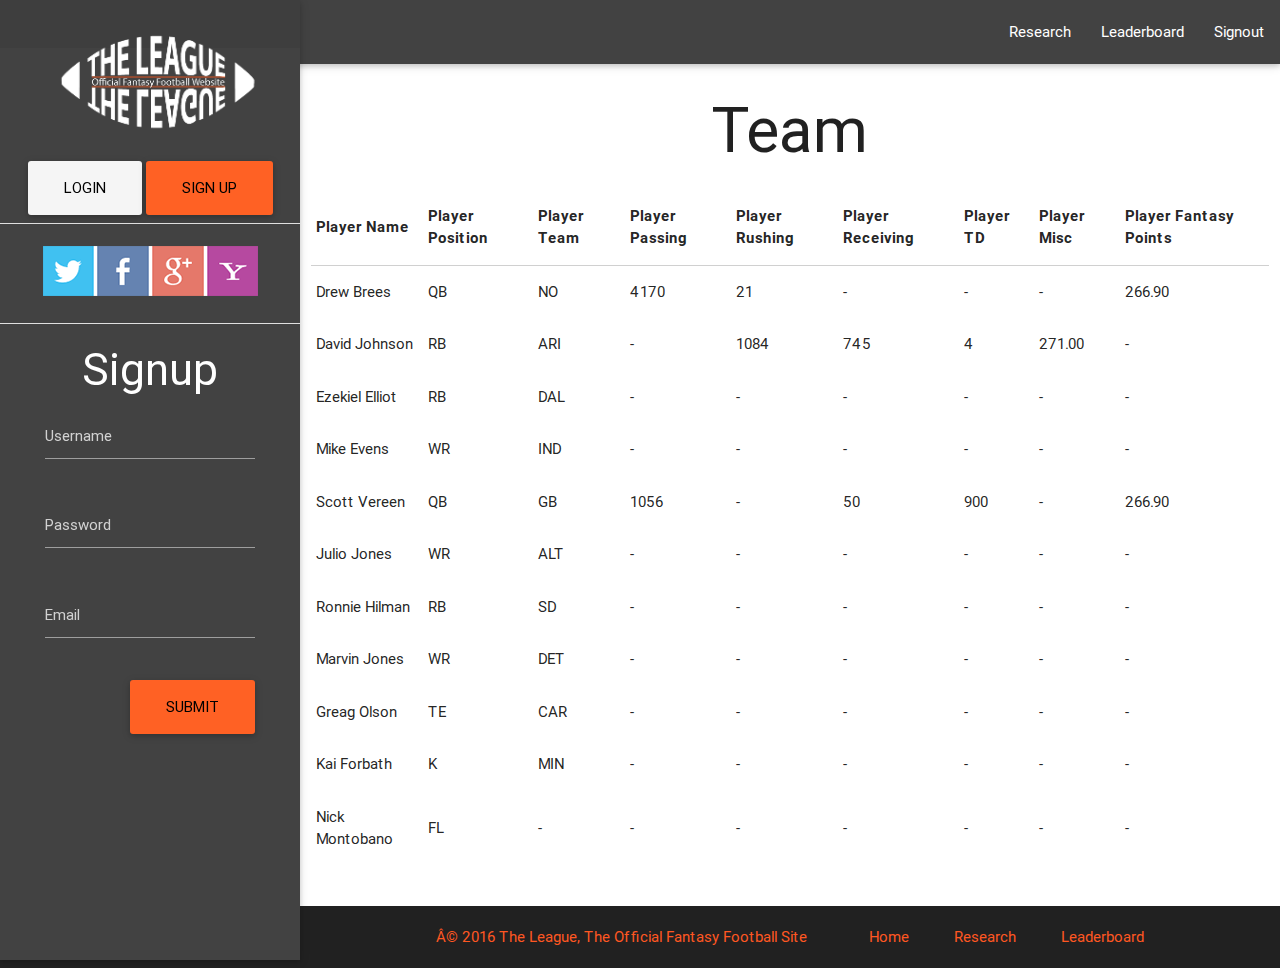
<file: editTeam.html>
<!DOCTYPE html>
<html lang="en UTF-8">
<head>
    <link type="text/css" rel="stylesheet" href="footer.css"/>
    <link href="http://fonts.googleapis.com/icon?family=Material+Icons" rel="stylesheet">
    <link type="text/css" rel="stylesheet" href="css/materialize.css"  media="screen,projection"/>
    <meta name="viewport" content="width=device-width, initial-scale=1.0"/>
    <style>
        /* label underline focus color */
        .input-field input[type=text]:focus {
            border-bottom: 1px solid #ff5722;
            box-shadow: 0 1px 0 0 #000;
        }
        header, main, footer {
            padding-left: 300px;
        }

    </style>
</head>

<body>
<script src="https://ajax.googleapis.com/ajax/libs/jquery/3.1.0/jquery.min.js"></script>
<script async src="//platform.twitter.com/widgets.js" charset="utf-8"></script>
<script type="text/javascript" src="https://code.jquery.com/jquery-2.1.1.min.js"></script>
<script type="text/javascript" src="js/materialize.min.js"></script>
<script type="text/javascript" src="index.js"></script>
<script type="text/javascript" src="jquery-3.1.1.js"></script>
<!-- Navigation Bar -->
<nav>
    <div class="nav-wrapper grey darken-3">
        <ul class="right hide-on-med-and-down">
            <li><a href="research.html">Research</a></li>
            <li><a href="leaderboard.html">Leaderboard</a></li>
            <li><a id="signout" href="#">Signout</a></li>
        </ul>
    </div>
</nav>
<div class="loginDash">
    <ul id="slide-out" class="side-nav fixed grey darken-3">
        <li class="logo">
            <a href ="index.html"><img src="logos/SiteLogo-White+Orange.png" style= "width:250px;"></a>
        </li>
        <br />
        <br />
        <br />
        <br />
        <br />
        <!--Buttons-->
        <li class="center"><input type="button" class="waves-effect waves-light btn-large grey lighten-4 black-text" id="btnLogin" value="LOGIN" /> <input type="button" class="waves-effect waves-light btn-large deep-orange black-text" id="btnSignup" value="SIGN UP" /> </li>
        <li><div class="divider"></div></li>
        <br />
        <li class="center"><img src="icons/SocialMediaIcons.png"></li>
        <li><div class="divider"></div></li>
        <!--SocialMedia icons-->
        <div class="input-field">
            <div class="container">
                <h3 id="lblLogin" class="white-text center">Signup</h3>
                <li><input type="text" id="txtUsername" placeholder="Username"></li>
                <br />
                <li><input type="text" placeholder="Password"> </li>
                <br />
                <li><input type="text" id="txtEmail" placeholder="Email"> </li>
                <br />
                <li class="right"><input type="button" class="waves-effect waves-light btn-large deep-orange black-text" id="btnSubmit" value="Submit" /> </li>
            </div>
        </div>
    </ul>
</div>

<div class="userDash" style="visibility: hidden">
    <ul id="nav-mobile" class="side-nav fixed grey darken-3">
        <li class="logo">
            <a href ="index.html"><img src="logos/SiteLogo-White+Orange.png" style= "width:250px;"></a>
        </li>
        <br />
        <br />
        <br />
        <br />
        <br />
        <li><div class="divider"></div></li>
        <span class="right white-text">W-L-T</span>
        <a href="#!"><img class="circle" src="avatars/user1.jpg"></a>
        <div class="userView">
            <span class="white-text name">John Doe</span>
            <span class="white-text email">Team1</span>
        </div>
        <li><div class="divider"></div></li>
        <li><a href="editTeam.html"class="white-text"><i class="material-icons deep-orange-text">edit</i>Edit Team</a></li>
        <li><div class="divider"></div></li>
        <li><a href="trophies.html"class="white-text"><i class="material-icons deep-orange-text">grade</i>Trophies</a></li>
        <li><div class="divider"></div></li>
  
                <li>
                    <div class="input-field">
                   <a> <i id="btnInvite" class="material-icons prefix deep-orange-text">mail</i>
                    <input type="text" id="txtInvite" class="white-text" placeholder="   Invite"></a>
                    </div>
                </li>
                <li><div class="divider"></div></li>

<!--Matchups--> <div id="matchups">
                <li><a class="subheader white-text">Matchups</a></li>
                <li><a href="matchups.html"><i class="material-icons deep-orange-text right">delete</i>User2</a></li>
                <li><a href="matchups.html"><i class="material-icons deep-orange-text right">delete</i>User3</a></li>
                <li><a href="matchups.html"><i class="material-icons deep-orange-text right">delete</i>User4</a></li>
                <li><a href="matchups.html"><i class="material-icons deep-orange-text right">delete</i>User5</a></li>
                <li><a href="matchups.html"><i class="material-icons deep-orange-text right">delete</i>User6</a></li>
                <li><a href="matchups.html"><i class="material-icons deep-orange-text right">delete</i>User7</a></li>
            </div>

    </ul>
</div>

<main>

    <div class = "row">
        <div class = "col s12">
            

                <h1 class="center">Team</h1>

                <table class="highlight">
                    <thead>
                    <tr>
                        <th data-field="id">Player Name</th>
                        <th data-field="name">Player Position</th>
                        <th data-field="team">Player Team</th>
                        <th data-field="passing">Player Passing</th>
                        <th data-field="rushing">Player Rushing</th>
                        <th data-field="receiving">Player Receiving</th>
                        <th data-field="TD">Player TD</th>
                        <th data-field="misc">Player Misc</th>
                        <th data-field="points">Player Fantasy Points</th>
                    </tr>
                    </thead>

                    <tbody>
                    <tr>
                        <td>Drew Brees</td>
                        <td>QB</td>
                        <td>NO</td>
                        <td>4170</td>
                        <td>21</td>
                        <td>-</td>
                        <td>-</td>
                        <td>-</td>
                        <td>266.90</td>
                    </tr>
                    <tr>
                        <td>David Johnson</td>
                        <td>RB</td>
                        <td>ARI</td>
                        <td>-</td>
                        <td>1084</td>
                        <td>745</td>
                        <td>4</td>
                        <td>271.00</td>
						<td>-</td>
                    </tr>
                    <tr>
                        <td>Ezekiel Elliot</td>
                        <td>RB</td>
                        <td>DAL</td>
                        <td>-</td>
                        <td>-</td>
                        <td>-</td>
                        <td>-</td>
                        <td>-</td>
                        <td>-</td>
                    </tr>
                    <tr>
                        <td>Mike Evens</td>
                        <td>WR</td>
                        <td>IND</td>
                        <td>-</td>
                        <td>-</td>
                        <td>-</td>
                        <td>-</td>
                        <td>-</td>
                        <td>-</td>
                    </tr>
                    <tr>
                        <td>Scott Vereen</td>
                        <td>QB</td>
                        <td>GB</td>
                        <td>1056</td>
                        <td>-</td>
                        <td>50</td>
                        <td>900</td>
                        <td>-</td>
                        <td>266.90</td>
                    </tr>
                    <tr>
                        <td>Julio Jones</td>
                        <td>WR</td>
                        <td>ALT</td>
                        <td>-</td>
                        <td>-</td>
                        <td>-</td>
                        <td>-</td>
                        <td>-</td>
                        <td>-</td>
                    </tr>
                    <tr>
                        <td>Ronnie Hilman</td>
                        <td>RB</td>
                        <td>SD</td>
                        <td>-</td>
                        <td>-</td>
                        <td>-</td>
                        <td>-</td>
                        <td>-</td>
                        <td>-</td>
                    </tr>
                    <tr>
                        <td>Marvin Jones</td>
                        <td>WR</td>
                        <td>DET</td>
                        <td>-</td>
                        <td>-</td>
                        <td>-</td>
                        <td>-</td>
                        <td>-</td>
                        <td>-</td>
                    </tr>
                    <tr>
                        <td>Greag Olson</td>
                        <td>TE</td>
                        <td>CAR</td>
                        <td>-</td>
                        <td>-</td>
                        <td>-</td>
                        <td>-</td>
                        <td>-</td>
                        <td>-</td>
                    </tr>
                    <tr>
                        <td>Kai Forbath</td>
                        <td>K</td>
                        <td>MIN</td>
                        <td>-</td>
                        <td>-</td>
                        <td>-</td>
                        <td>-</td>
                        <td>-</td>
                        <td>-</td>
                    </tr>
                    <tr>
                        <td>Nick Montobano</td>
                        <td>FL</td>
                        <td>-</td>
                        <td>-</td>
                        <td>-</td>
                        <td>-</td>
                        <td>-</td>
                        <td>-</td>
                        <td>-</td>
                    </tr>
                    </tbody>
                </table>
</div>
</div>

</main>

<!-- Sticky Footer -->
    <footer class="page-footer footer-copyright grey darken-4 responsive">
        <div class="container deep-orange-text">
            <div class="row">
                <div class="co 10">
                    © 2016 The League, The Official Fantasy Football Site
                    <a class="deep-orange-text right" href="leaderboard.html">Leaderboard</a>
                    <a class="deep-orange-text right" href="research.html">Research&emsp;&emsp;&emsp;</a>
                    <a class="deep-orange-text right" href="index.html">Home&emsp;&emsp;&emsp;</a>
                </div>
            </div>
        </div>
    </footer>
</body>
</html>
</file>
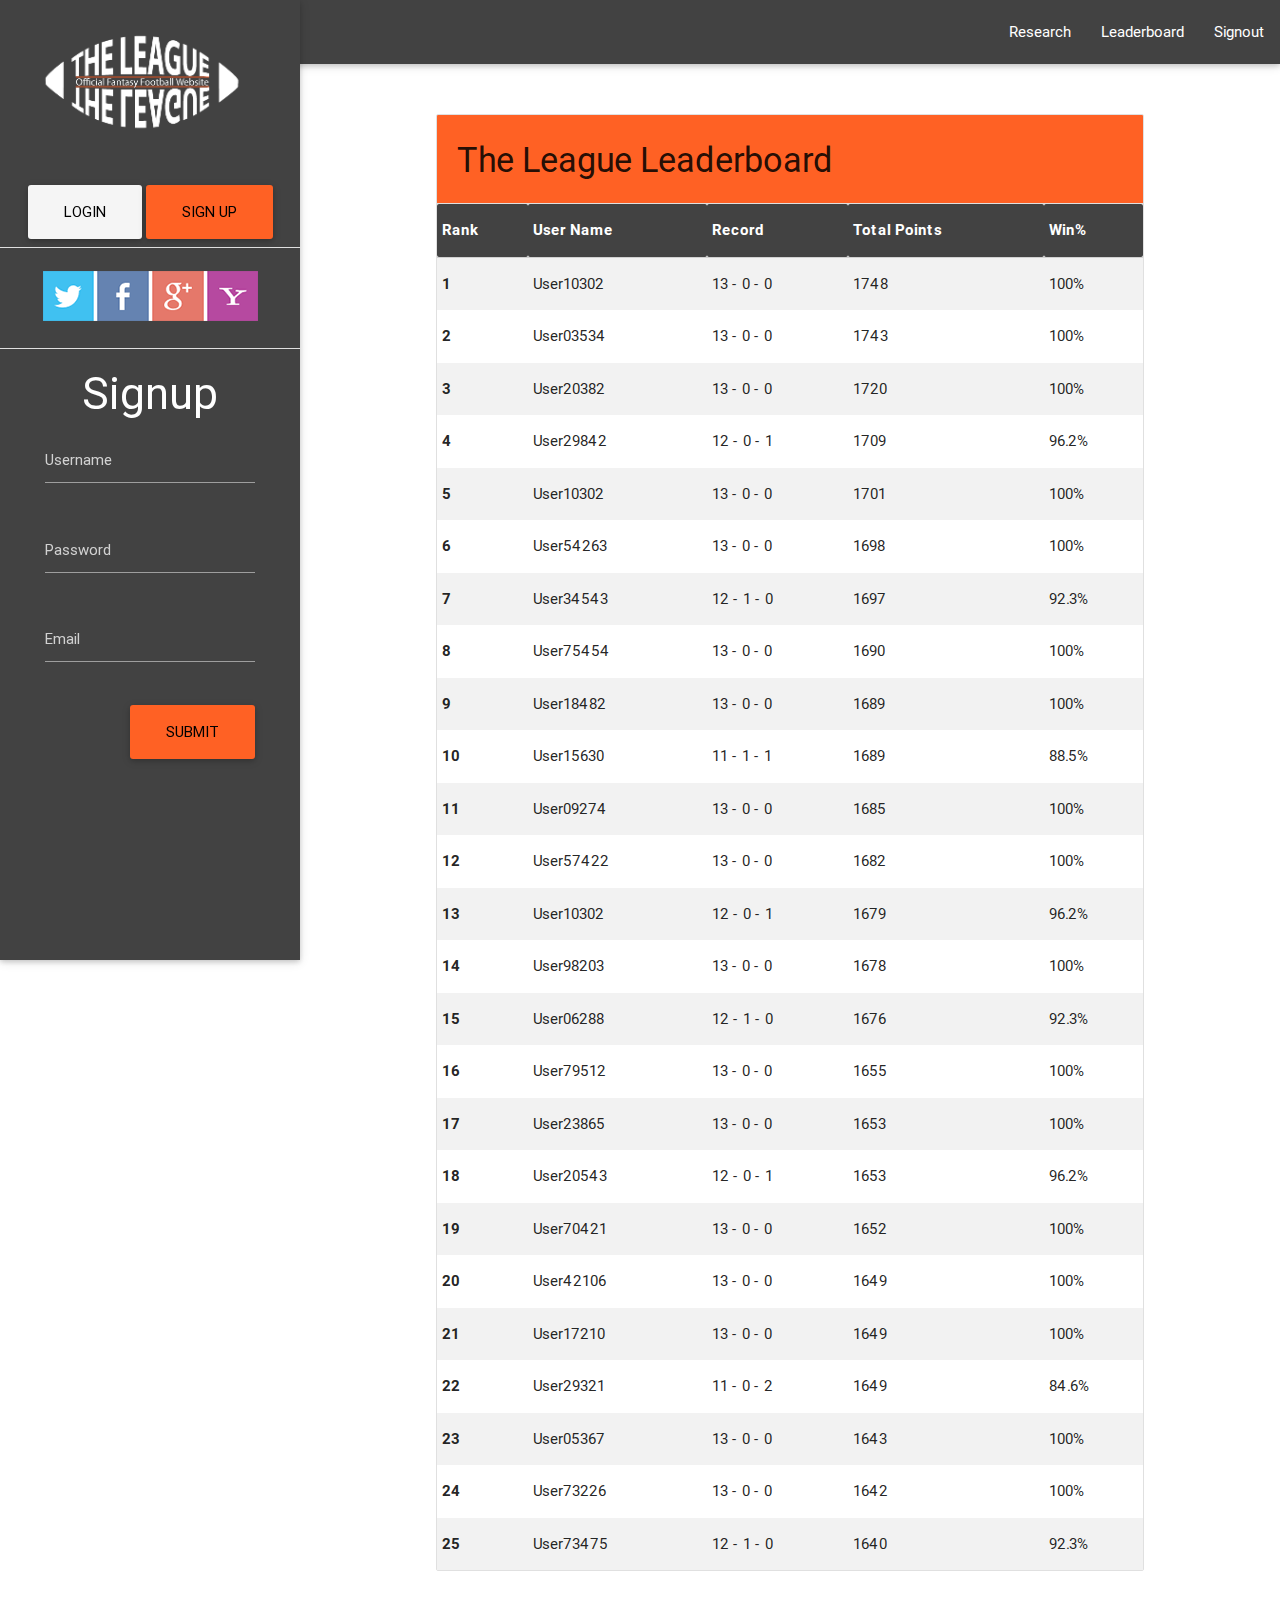
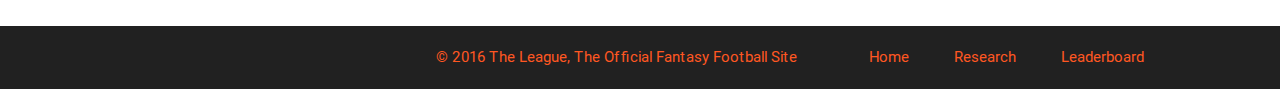
<file: leaderboard.html>
<!DOCTYPE html>
<html lang="en">
<head>
    <meta charset="UTF-8">
    <title>Leaderboards</title>
    <link type="text/css" rel="stylesheet" href="footer.css"/>
    <link href="http://fonts.googleapis.com/icon?family=Material+Icons" rel="stylesheet"/>
    <link type="text/css" rel="stylesheet" href="css/materialize.css"  media="screen,projection"/>
    <meta name="viewport" content="width=device-width, initial-scale=1.0"/>
    <style>
        /* label underline focus color */
        .input-field input[type=text]:focus {
            border-bottom: 1px solid #ff5722;
            box-shadow: 0 1px 0 0 #000;
        }
header, main, footer {
        padding-left: 300px;
    }
    </style>
</head>
<body>
    <script src="https://ajax.googleapis.com/ajax/libs/jquery/3.1.0/jquery.min.js"></script>
    <script async src="//platform.twitter.com/widgets.js" charset="utf-8"></script>
    <script type="text/javascript" src="https://code.jquery.com/jquery-2.1.1.min.js"></script>
    <script type="text/javascript" src="js/materialize.min.js"></script>
    <script type="text/javascript" src="index.js"></script>
    <script type="text/javascript" src="jquery-3.1.1.js"></script>

    <!-- Navigation Bar -->
    <nav>
        <div class="nav-wrapper grey darken-3">
            <ul class="right hide-on-med-and-down">
                <li><a href="research.html">Research</a></li>
                <li><a href="leaderboard.html">Leaderboard</a></li>
                <li><a id="signout" href="#">Signout</a></li>
            </ul>
        </div>
    </nav>
    <div class="row">
        <div class="s3 m3 l3">
            <div class="loginDash">
                <ul id="slide-out" class="side-nav fixed grey darken-3">
                    <div class="background">
                        <img src="logos/SiteLogo-White+Orange.png" style= "width:250px;"/>
                    </div>
                    <!--Buttons-->
                    <li class="center"><input type="button" class="waves-effect waves-light btn-large grey lighten-4 black-text" id="btnLogin" value="LOGIN" /> <input type="button" class="waves-effect waves-light btn-large deep-orange black-text" id="btnSignup" value="SIGN UP" /> </li>
                    <li><div class="divider"></div></li>
                    <br />
                    <li class="center"><img src="icons/SocialMediaIcons.png"></li>
                    <li><div class="divider"></div></li>
                    <!--SocialMedia icons-->
                    <div class="input-field">
                        <div class="container">
                            <h3 id="lblLogin" class="white-text center">Signup</h3>
                            <li><input type="text" id="txtUsername" placeholder="Username"></li>
                            <br />
                            <li><input type="text" placeholder="Password"> </li>
                            <br />
                            <li><input type="text" id="txtEmail" placeholder="Email"> </li>
                            <br />
                            <li class="right"><input type="button" class="waves-effect waves-light btn-large deep-orange black-text" id="btnSubmit" value="Submit" /> </li>
                        </div>
                    </div>
                </ul>
            </div>

            <div class="userDash" style="visibility: hidden">
                <ul id="slide-out" class="side-nav fixed grey darken-3">
                    <div class="background">
                        <img src="logos/SiteLogo-White+Orange.png" style= "width:250px;">
                    </div>
                    <li><div class="divider"></div></li>
                    <span class="right white-text">W-L-T</span>
                    <a href="#!"><img class="circle" src="avatars/user1.jpg"></a>
                    <div class="userView">
                        <span class="white-text name">John Doe</span>
                        <span class="white-text email">Team1</span>
                    </div>
                    <li><div class="divider"></div></li>
                    <li><a href="editTeam.html"class="white-text"><i class="material-icons deep-orange-text">edit</i>Edit Team</a></li>
                    <li><div class="divider"></div></li>
                    <li><a href="trophies.html"class="white-text"><i class="material-icons deep-orange-text">grade</i>Trophies</a></li>
                    <li><div class="divider"></div></li>


                <li>
                    <div class="input-field">
                   <a> <i id="btnInvite" class="material-icons prefix deep-orange-text">mail</i>
                    <input type="text" id="txtInvite" class="white-text" placeholder="   Invite"></a>
                    </div>
                </li>
                <li><div class="divider"></div></li>

<!--Matchups--> <div id="matchups">
                <li><a class="subheader white-text">Matchups</a></li>
                <li><a href="matchups.html"><i class="material-icons deep-orange-text right">delete</i>User2</a></li>
                <li><a href="matchups.html"><i class="material-icons deep-orange-text right">delete</i>User3</a></li>
                <li><a href="matchups.html"><i class="material-icons deep-orange-text right">delete</i>User4</a></li>
                <li><a href="matchups.html"><i class="material-icons deep-orange-text right">delete</i>User5</a></li>
                <li><a href="matchups.html"><i class="material-icons deep-orange-text right">delete</i>User6</a></li>
                <li><a href="matchups.html"><i class="material-icons deep-orange-text right">delete</i>User7</a></li>
            </div>
                </ul>
            </div>
        </div>
    </div>

    <!-- Main Content Placeholder for Sticky Footer -->
    <main>
        <br />
        <div class="container">
            <div class="row">
                <div class="co l0">
                    <ul class="collection with-header">
                        <li class="collection-header deep-orange"><h4>The League Leaderboard</h4></li>
                        <!-- Leaderboard Table -->
                        <table class="striped">
                            <thead>
                                <tr class="grey darken-3 white-text">
                                    <td><b>Rank</b></td>
                                    <td><b>User Name</b></td>
                                    <td><b>Record</b></td>
                                    <td><b>Total Points</b></td>
                                    <td><b>Win%</b></td>
                                </tr>
                            </thead>
                            <tbody>
                                <tr>
                                    <td><b>1</b></td>
                                    <td>User10302</td>
                                    <td>13 - 0 - 0</td>
                                    <td>1748</td>
                                    <td>100%</td>
                                </tr>
                                <tr>
                                    <td><b>2</b></td>
                                    <td>User03534</td>
                                    <td>13 - 0 - 0</td>
                                    <td>1743</td>
                                    <td>100%</td>
                                </tr>
                                <tr>
                                    <td><b>3</b></td>
                                    <td>User20382</td>
                                    <td>13 - 0 - 0</td>
                                    <td>1720</td>
                                    <td>100%</td>
                                </tr>
                                <tr>
                                    <td><b>4</b></td>
                                    <td>User29842</td>
                                    <td>12 - 0 - 1</td>
                                    <td>1709</td>
                                    <td>96.2%</td>
                                </tr>
                                <tr>
                                    <td><b>5</b></td>
                                    <td>User10302</td>
                                    <td>13 - 0 - 0</td>
                                    <td>1701</td>
                                    <td>100%</td>
                                </tr>
                                <tr>
                                    <td><b>6</b></td>
                                    <td>User54263</td>
                                    <td>13 - 0 - 0</td>
                                    <td>1698</td>
                                    <td>100%</td>
                                </tr>
                                <tr>
                                    <td><b>7</b></td>
                                    <td>User34543</td>
                                    <td>12 - 1 - 0</td>
                                    <td>1697</td>
                                    <td>92.3%</td>
                                </tr>
                                <tr>
                                    <td><b>8</b></td>
                                    <td>User75454</td>
                                    <td>13 - 0 - 0</td>
                                    <td>1690</td>
                                    <td>100%</td>
                                </tr>
                                <tr>
                                    <td><b>9</b></td>
                                    <td>User18482</td>
                                    <td>13 - 0 - 0</td>
                                    <td>1689</td>
                                    <td>100%</td>
                                </tr>
                                <tr>
                                    <td><b>10</b></td>
                                    <td>User15630</td>
                                    <td>11 - 1 - 1</td>
                                    <td>1689</td>
                                    <td>88.5%</td>
                                </tr>
                                <tr>
                                    <td><b>11</b></td>
                                    <td>User09274</td>
                                    <td>13 - 0 - 0</td>
                                    <td>1685</td>
                                    <td>100%</td>
                                </tr>
                                <tr>
                                    <td><b>12</b></td>
                                    <td>User57422</td>
                                    <td>13 - 0 - 0</td>
                                    <td>1682</td>
                                    <td>100%</td>
                                </tr>
                                <tr>
                                    <td><b>13</b></td>
                                    <td>User10302</td>
                                    <td>12 - 0 - 1</td>
                                    <td>1679</td>
                                    <td>96.2%</td>
                                </tr>
                                <tr>
                                    <td><b>14</b></td>
                                    <td>User98203</td>
                                    <td>13 - 0 - 0</td>
                                    <td>1678</td>
                                    <td>100%</td>
                                </tr>
                                <tr>
                                    <td><b>15</b></td>
                                    <td>User06288</td>
                                    <td>12 - 1 - 0</td>
                                    <td>1676</td>
                                    <td>92.3%</td>
                                </tr>
                                <tr>
                                    <td><b>16</b></td>
                                    <td>User79512</td>
                                    <td>13 - 0 - 0</td>
                                    <td>1655</td>
                                    <td>100%</td>
                                </tr>
                                <tr>
                                    <td><b>17</b></td>
                                    <td>User23865</td>
                                    <td>13 - 0 - 0</td>
                                    <td>1653</td>
                                    <td>100%</td>
                                </tr>
                                <tr>
                                    <td><b>18</b></td>
                                    <td>User20543</td>
                                    <td>12 - 0 - 1</td>
                                    <td>1653</td>
                                    <td>96.2%</td>
                                </tr>
                                <tr>
                                    <td><b>19</b></td>
                                    <td>User70421</td>
                                    <td>13 - 0 - 0</td>
                                    <td>1652</td>
                                    <td>100%</td>
                                </tr>
                                <tr>
                                    <td><b>20</b></td>
                                    <td>User42106</td>
                                    <td>13 - 0 - 0</td>
                                    <td>1649</td>
                                    <td>100%</td>
                                </tr>
                                <tr>
                                    <td><b>21</b></td>
                                    <td>User17210</td>
                                    <td>13 - 0 - 0</td>
                                    <td>1649</td>
                                    <td>100%</td>
                                </tr>
                                <tr>
                                    <td><b>22</b></td>
                                    <td>User29321</td>
                                    <td>11 - 0 - 2</td>
                                    <td>1649</td>
                                    <td>84.6%</td>
                                </tr>
                                <tr>
                                    <td><b>23</b></td>
                                    <td>User05367</td>
                                    <td>13 - 0 - 0</td>
                                    <td>1643</td>
                                    <td>100%</td>
                                </tr>
                                <tr>
                                    <td><b>24</b></td>
                                    <td>User73226</td>
                                    <td>13 - 0 - 0</td>
                                    <td>1642</td>
                                    <td>100%</td>
                                </tr>
                                <tr>
                                    <td><b>25</b></td>
                                    <td>User73475</td>
                                    <td>12 - 1 - 0</td>
                                    <td>1640</td>
                                    <td>92.3%</td>
                                </tr>
                            </tbody>
                        </table>
                    </ul>
                </div>
            </div>
        </div>
    </main>
	
  <!-- Sticky Footer -->
    <footer class="page-footer footer-copyright grey darken-4 responsive">
        <div class="container deep-orange-text">
            <div class="row">
                <div class="co 10">
                    © 2016 The League, The Official Fantasy Football Site
                    <a class="deep-orange-text right" href="leaderboard.html">Leaderboard</a>
                    <a class="deep-orange-text right" href="research.html">Research&emsp;&emsp;&emsp;</a>
                    <a class="deep-orange-text right" href="index.html">Home&emsp;&emsp;&emsp;</a>
                </div>
            </div>
        </div>
    </footer>
</body>
</html>
</file>
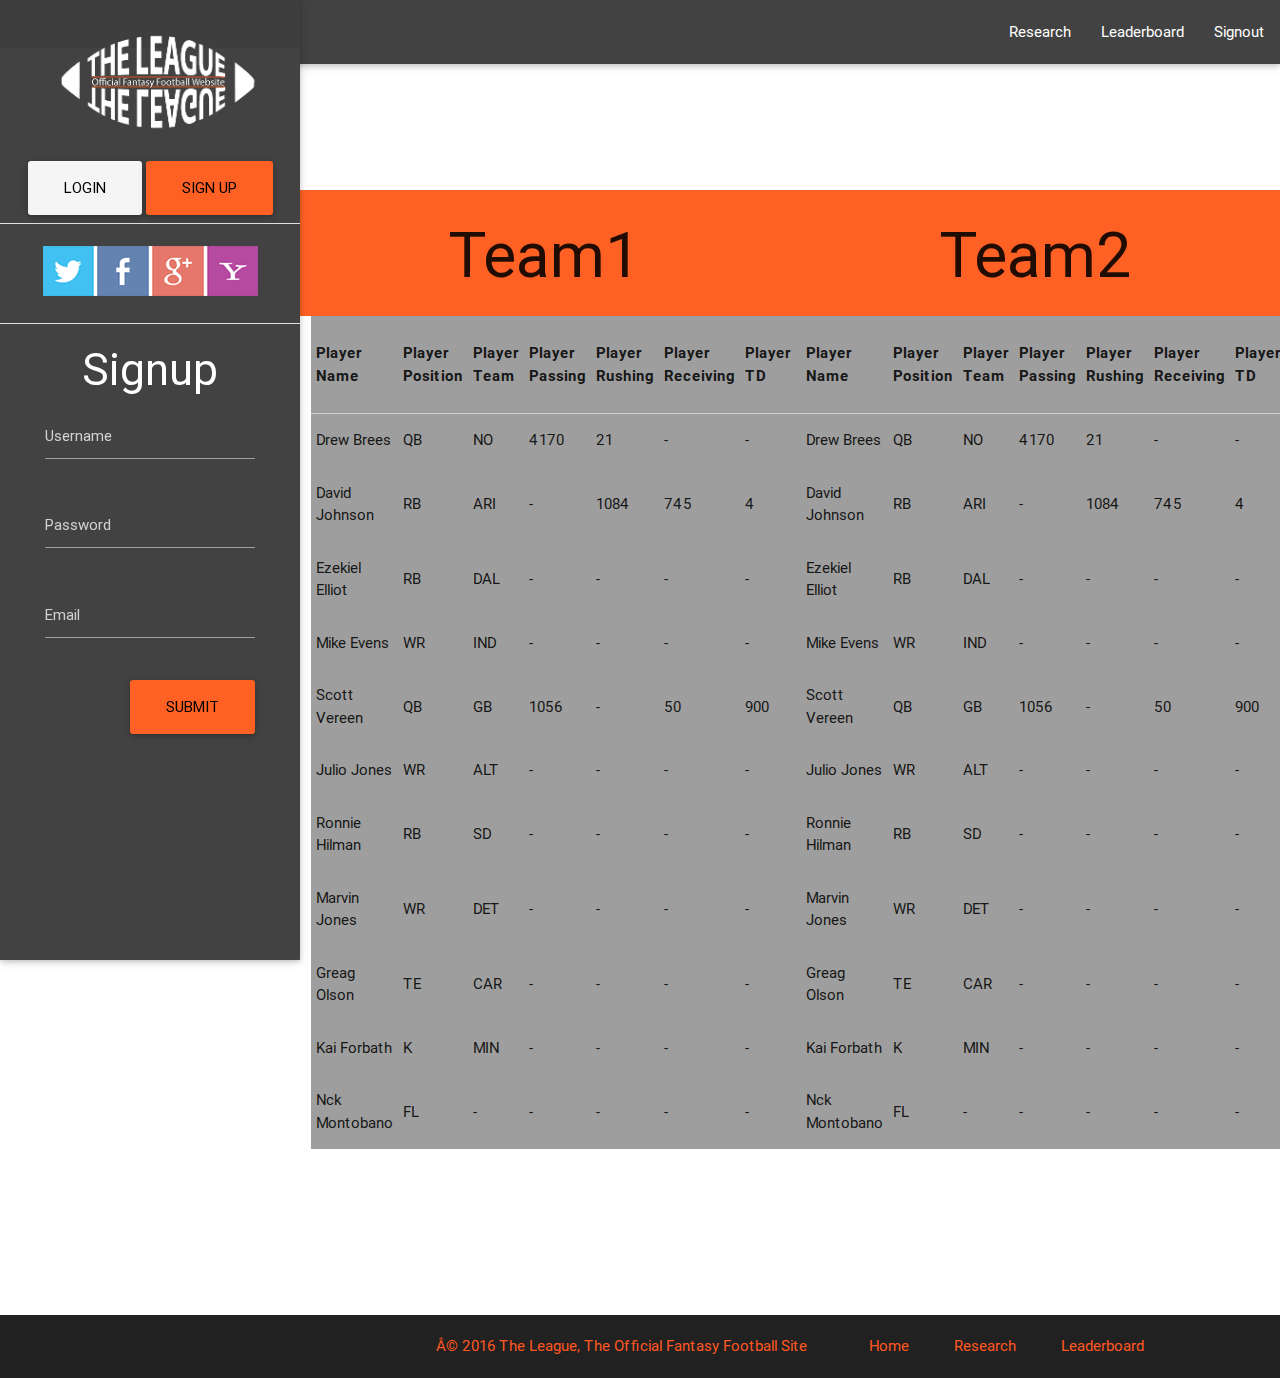
<file: matchups.html>
<!DOCTYPE html>
<html lang="en UTF-8">
<head>
    <link type="text/css" rel="stylesheet" href="footer.css"/>
    <link href="http://fonts.googleapis.com/icon?family=Material+Icons" rel="stylesheet">
    <link type="text/css" rel="stylesheet" href="css/materialize.css"  media="screen,projection"/>
    <meta name="viewport" content="width=device-width, initial-scale=1.0"/>
    <style>
        /* label underline focus color */
        .input-field input[type=text]:focus {
            border-bottom: 1px solid #ff5722;
            box-shadow: 0 1px 0 0 #000;
        }
        header, main, footer {
            padding-left: 300px;
        }
		body{
		background-color: white;
		}

    </style>
</head>

<body>
<script src="https://ajax.googleapis.com/ajax/libs/jquery/3.1.0/jquery.min.js"></script>
<script async src="//platform.twitter.com/widgets.js" charset="utf-8"></script>
<script type="text/javascript" src="https://code.jquery.com/jquery-2.1.1.min.js"></script>
<script type="text/javascript" src="js/materialize.min.js"></script>
<script type="text/javascript" src="index.js"></script>
<script type="text/javascript" src="jquery-3.1.1.js"></script>
<!-- Navigation Bar -->
<nav>
    <div class="nav-wrapper grey darken-3">
        <ul class="right hide-on-med-and-down">
            <li><a href="research.html">Research</a></li>
            <li><a href="leaderboard.html">Leaderboard</a></li>
            <li><a id="signout" href="#">Signout</a></li>
        </ul>
    </div>
</nav>
<div class="loginDash">
    <ul id="slide-out" class="side-nav fixed grey darken-3">
        <li class="logo">
            <a href ="index.html"><img src="logos/SiteLogo-White+Orange.png" style= "width:250px;"></a>
        </li>
        <br />
        <br />
        <br />
        <br />
        <br />
        <!--Buttons-->
        <li class="center"><input type="button" class="waves-effect waves-light btn-large grey lighten-4 black-text" id="btnLogin" value="LOGIN" /> <input type="button" class="waves-effect waves-light btn-large deep-orange black-text" id="btnSignup" value="SIGN UP" /> </li>
        <li><div class="divider"></div></li>
        <br />
        <li class="center"><img src="icons/SocialMediaIcons.png"></li>
        <li><div class="divider"></div></li>
        <!--SocialMedia icons-->
        <div class="input-field">
            <div class="container">
                <h3 id="lblLogin" class="white-text center">Signup</h3>
                <li><input type="text" id="txtUsername" placeholder="Username"></li>
                <br />
                <li><input type="text" placeholder="Password"> </li>
                <br />
                <li><input type="text" id="txtEmail" placeholder="Email"> </li>
                <br />
                <li class="right"><input type="button" class="waves-effect waves-light btn-large deep-orange black-text" id="btnSubmit" value="Submit" /> </li>
            </div>
        </div>
    </ul>
</div>

<div class="userDash" style="visibility: hidden">
    <ul id="nav-mobile" class="side-nav fixed grey darken-3">
        <li class="logo">
            <a href ="index.html"><img src="logos/SiteLogo-White+Orange.png" style= "width:250px;"></a>
        </li>
        <br />
        <br />
        <br />
        <br />
        <br />
        <li><div class="divider"></div></li>
        <span class="right white-text">W-L-T</span>
        <a href="#!"><img class="circle" src="avatars/user1.jpg"></a>
        <div class="userView">
            <span class="white-text name">John Doe</span>
            <span class="white-text email">Team1</span>
        </div>
        <li><div class="divider"></div></li>
        <li><a href="editTeam.html"class="white-text"><i class="material-icons deep-orange-text">edit</i>Edit Team</a></li>
        <li><div class="divider"></div></li>
        <li><a href="trophies.html"class="white-text"><i class="material-icons deep-orange-text">grade</i>Trophies</a></li>
        <li><div class="divider"></div></li>

                <li>
                    <div class="input-field">
                   <a> <i id="btnInvite" class="material-icons prefix deep-orange-text">mail</i>
                    <input type="text" id="txtInvite" class="white-text" placeholder="   Invite"></a>
                    </div>
                </li>
                <li><div class="divider"></div></li>

<!--Matchups--> <div id="matchups">
                <li><a class="subheader white-text">Matchups</a></li>
                <li><a href="matchups.html"><i class="material-icons deep-orange-text right">delete</i>User2</a></li>
                <li><a href="matchups.html"><i class="material-icons deep-orange-text right">delete</i>User3</a></li>
                <li><a href="matchups.html"><i class="material-icons deep-orange-text right">delete</i>User4</a></li>
                <li><a href="matchups.html"><i class="material-icons deep-orange-text right">delete</i>User5</a></li>
                <li><a href="matchups.html"><i class="material-icons deep-orange-text right">delete</i>User6</a></li>
                <li><a href="matchups.html"><i class="material-icons deep-orange-text right">delete</i>User7</a></li>
            </div>

    </ul>
</div>
<!-- Main Content Placeholder for Sticky Footer -->
<main>
    <div class="row">
        <div class="col s12 center-align white-text"><h1>Team Match up</h1></div>
        <div class="col s6 deep-orange"><h1 class="center">Team1</h1></div>
		<div class="col s6 deep-orange"><h1 class="center">Team2</h1></div>
        <div class="col s6">

            <table class="highlight grey">
            <thead>
            <tr>

                <th data-field="id">Player Name</th>
                <th data-field="name">Player Position</th>
                <th data-field="team">Player Team</th>
                <th data-field="passing">Player Passing</th>
                <th data-field="rushing">Player Rushing</th>
                <th data-field="receiving">Player Receiving</th>
                <th data-field="TD">Player TD</th>
                <th data-field="misc">Player Misc</th>
                <th data-field="points">Player Fantasy Points</th>
            </tr>
            </thead>

            <tbody>
            <tr>
                <td>Drew Brees</td>
                <td>QB</td>
                <td>NO</td>
                <td>4170</td>
                <td>21</td>
                <td>-</td>
                <td>-</td>
                <td>-</td>
                <td>266.90</td>
            </tr>
            <tr>
                <td>David Johnson</td>
                <td>RB</td>
                <td>ARI</td>
                <td>-</td>
                <td>1084</td>
                <td>745</td>
                <td>4</td>
                <td>271.00</td>
            </tr>
            <tr>
                <td>Ezekiel Elliot</td>
                <td>RB</td>
                <td>DAL</td>
                <td>-</td>
                <td>-</td>
                <td>-</td>
                <td>-</td>
                <td>-</td>
                <td>-</td>
            </tr>
            <tr>
                <td>Mike Evens</td>
                <td>WR</td>
                <td>IND</td>
                <td>-</td>
                <td>-</td>
                <td>-</td>
                <td>-</td>
                <td>-</td>
                <td>-</td>
            </tr>
            <tr>
                <td>Scott Vereen</td>
                <td>QB</td>
                <td>GB</td>
                <td>1056</td>
                <td>-</td>
                <td>50</td>
                <td>900</td>
                <td>-</td>
                <td>266.90</td>
            </tr>
            <tr>
                <td>Julio Jones</td>
                <td>WR</td>
                <td>ALT</td>
                <td>-</td>
                <td>-</td>
                <td>-</td>
                <td>-</td>
                <td>-</td>
                <td>-</td>
            </tr>
            <tr>
                <td>Ronnie Hilman</td>
                <td>RB</td>
                <td>SD</td>
                <td>-</td>
                <td>-</td>
                <td>-</td>
                <td>-</td>
                <td>-</td>
                <td>-</td>
            </tr>
            <tr>
                <td>Marvin Jones</td>
                <td>WR</td>
                <td>DET</td>
                <td>-</td>
                <td>-</td>
                <td>-</td>
                <td>-</td>
                <td>-</td>
                <td>-</td>
            </tr>
            <tr>
                <td>Greag Olson</td>
                <td>TE</td>
                <td>CAR</td>
                <td>-</td>
                <td>-</td>
                <td>-</td>
                <td>-</td>
                <td>-</td>
                <td>-</td>
            </tr>
            <tr>
                <td>Kai Forbath</td>
                <td>K</td>
                <td>MIN</td>
                <td>-</td>
                <td>-</td>
                <td>-</td>
                <td>-</td>
                <td>-</td>
                <td>-</td>
            </tr>
            <tr>
                <td>Nck Montobano</td>
                <td>FL</td>
                <td>-</td>
                <td>-</td>
                <td>-</td>
                <td>-</td>
                <td>-</td>
                <td>-</td>
                <td>-</td>
            </tr>
        </tbody>
            </table>


        </div>
        <div class="col s6">

            <table class="highlight grey">
                <thead>
                <tr>
                    <th data-field="id">Player Name</th>
                    <th data-field="name">Player Position</th>
                    <th data-field="team">Player Team</th>
                    <th data-field="passing">Player Passing</th>
                    <th data-field="rushing">Player Rushing</th>
                    <th data-field="receiving">Player Receiving</th>
                    <th data-field="TD">Player TD</th>
                    <th data-field="misc">Player Misc</th>
                    <th data-field="points">Player Fantasy Points</th>
                </tr>
                </thead>

                <tbody>
                <tr>
                    <td>Drew Brees</td>
                    <td>QB</td>
                    <td>NO</td>
                    <td>4170</td>
                    <td>21</td>
                    <td>-</td>
                    <td>-</td>
                    <td>-</td>
                    <td>266.90</td>
                </tr>
                <tr>
                    <td>David Johnson</td>
                    <td>RB</td>
                    <td>ARI</td>
                    <td>-</td>
                    <td>1084</td>
                    <td>745</td>
                    <td>4</td>
                    <td>271.00</td>
                </tr>
                <tr>
                    <td>Ezekiel Elliot</td>
                    <td>RB</td>
                    <td>DAL</td>
                    <td>-</td>
                    <td>-</td>
                    <td>-</td>
                    <td>-</td>
                    <td>-</td>
                    <td>-</td>
                </tr>
                <tr>
                    <td>Mike Evens</td>
                    <td>WR</td>
                    <td>IND</td>
                    <td>-</td>
                    <td>-</td>
                    <td>-</td>
                    <td>-</td>
                    <td>-</td>
                    <td>-</td>
                </tr>
                <tr>
                    <td>Scott Vereen</td>
                    <td>QB</td>
                    <td>GB</td>
                    <td>1056</td>
                    <td>-</td>
                    <td>50</td>
                    <td>900</td>
                    <td>-</td>
                    <td>266.90</td>
                </tr>
                <tr>
                    <td>Julio Jones</td>
                    <td>WR</td>
                    <td>ALT</td>
                    <td>-</td>
                    <td>-</td>
                    <td>-</td>
                    <td>-</td>
                    <td>-</td>
                    <td>-</td>
                </tr>
                <tr>
                    <td>Ronnie Hilman</td>
                    <td>RB</td>
                    <td>SD</td>
                    <td>-</td>
                    <td>-</td>
                    <td>-</td>
                    <td>-</td>
                    <td>-</td>
                    <td>-</td>
                </tr>
                <tr>
                    <td>Marvin Jones</td>
                    <td>WR</td>
                    <td>DET</td>
                    <td>-</td>
                    <td>-</td>
                    <td>-</td>
                    <td>-</td>
                    <td>-</td>
                    <td>-</td>
                </tr>
                <tr>
                    <td>Greag Olson</td>
                    <td>TE</td>
                    <td>CAR</td>
                    <td>-</td>
                    <td>-</td>
                    <td>-</td>
                    <td>-</td>
                    <td>-</td>
                    <td>-</td>
                </tr>
                <tr>
                    <td>Kai Forbath</td>
                    <td>K</td>
                    <td>MIN</td>
                    <td>-</td>
                    <td>-</td>
                    <td>-</td>
                    <td>-</td>
                    <td>-</td>
                    <td>-</td>
                </tr>
                <tr>
                    <td>Nck Montobano</td>
                    <td>FL</td>
                    <td>-</td>
                    <td>-</td>
                    <td>-</td>
                    <td>-</td>
                    <td>-</td>
                    <td>-</td>
                    <td>-</td>
                </tr>
                </tbody>
            </table>
        
		</div>
        <div class="col s12 center-align white-text"><h1>Winner is User 1</h1></div>
    </div>
	
	
	
</main>

<!-- Sticky Footer -->
    <footer class="page-footer footer-copyright grey darken-4 responsive">
        <div class="container deep-orange-text">
            <div class="row">
                <div class="co 10">
                    © 2016 The League, The Official Fantasy Football Site
                    <a class="deep-orange-text right" href="leaderboard.html">Leaderboard</a>
                    <a class="deep-orange-text right" href="research.html">Research&emsp;&emsp;&emsp;</a>
                    <a class="deep-orange-text right" href="index.html">Home&emsp;&emsp;&emsp;</a>
                </div>
            </div>
        </div>
    </footer>
</body>
</html>
</file>
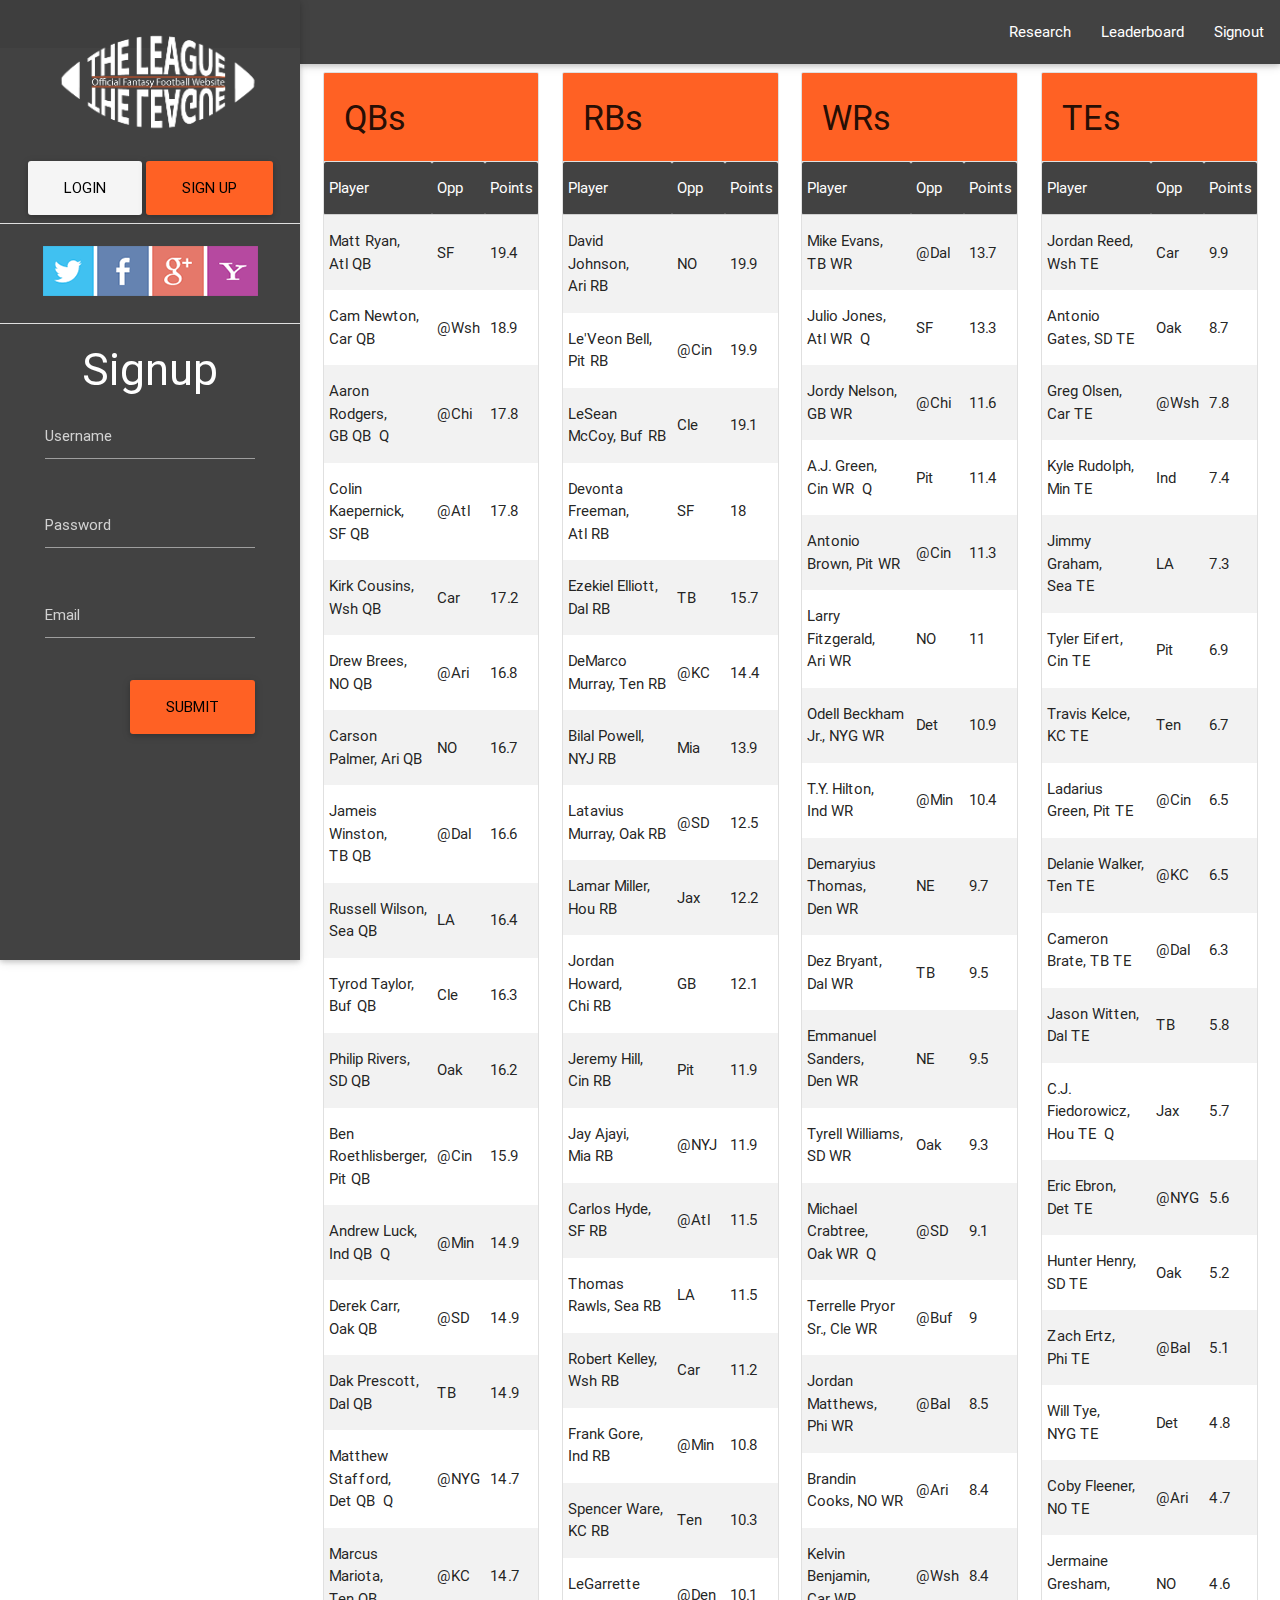
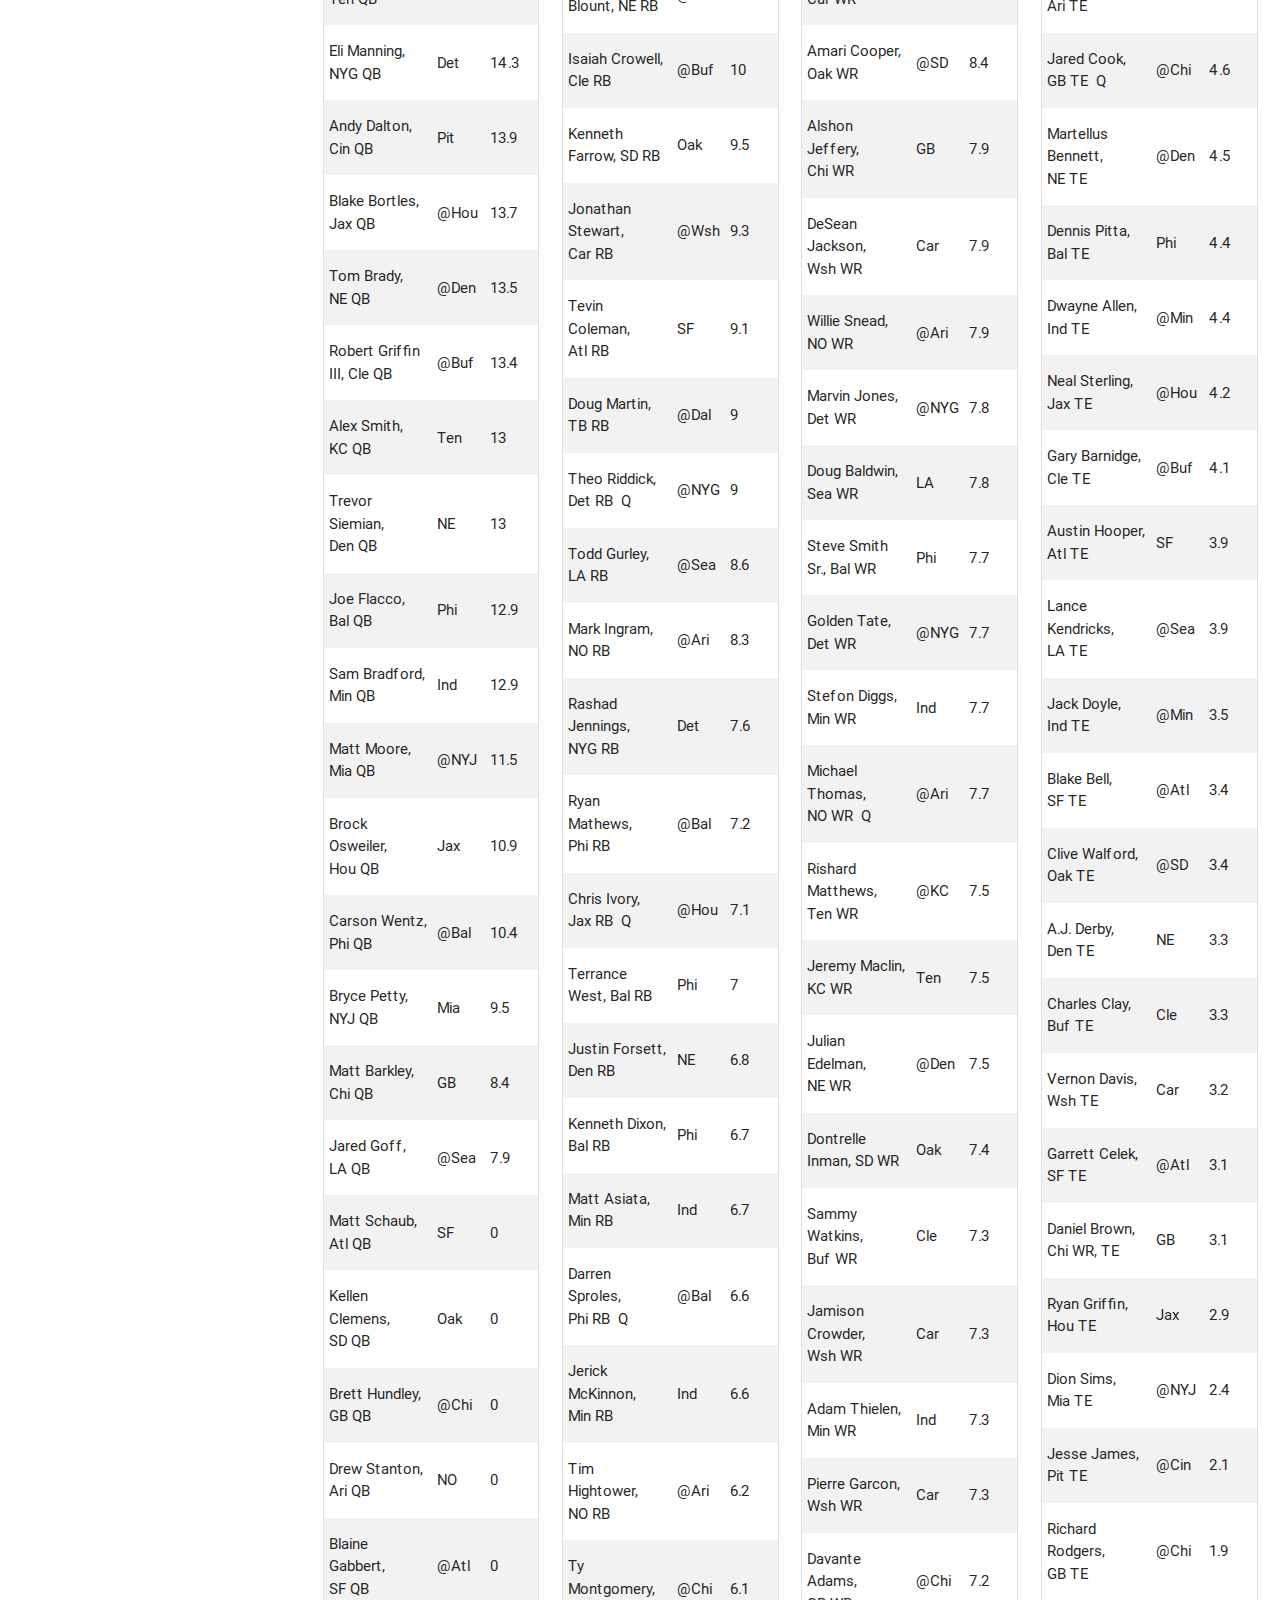
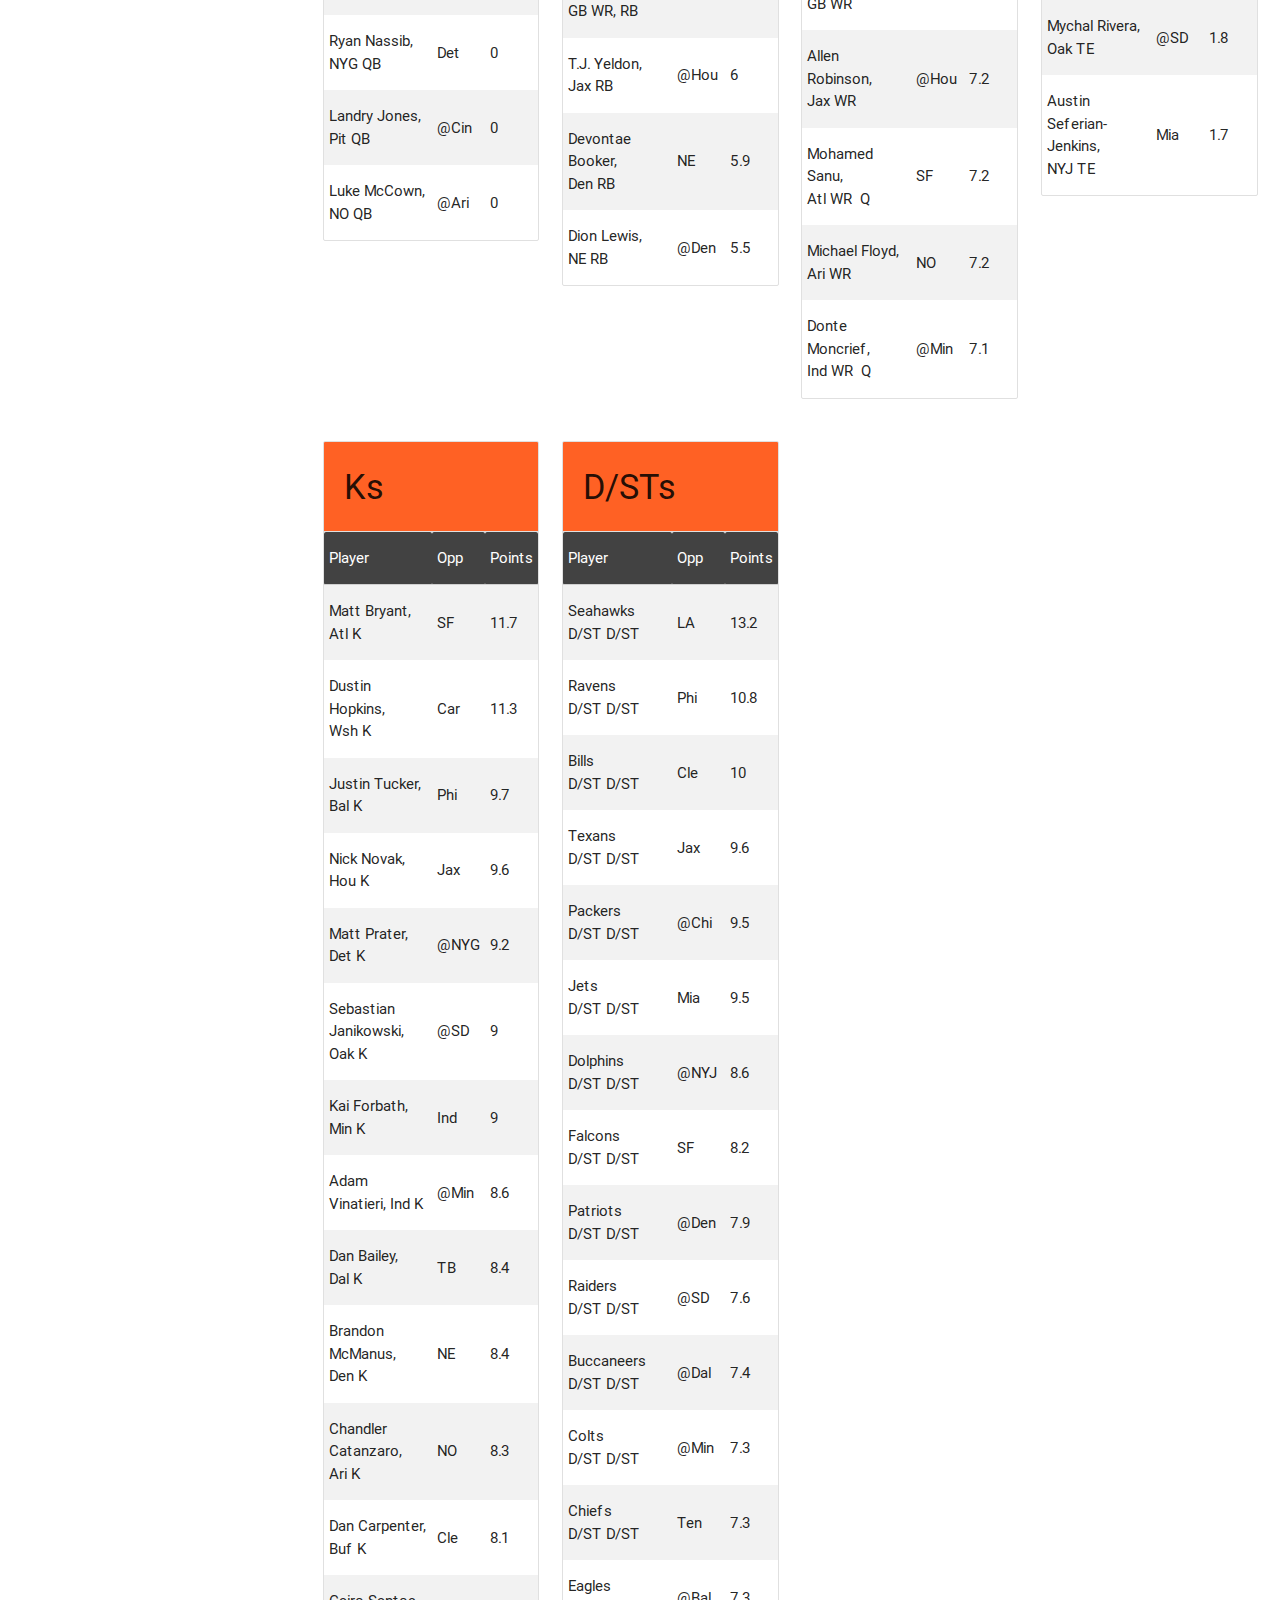
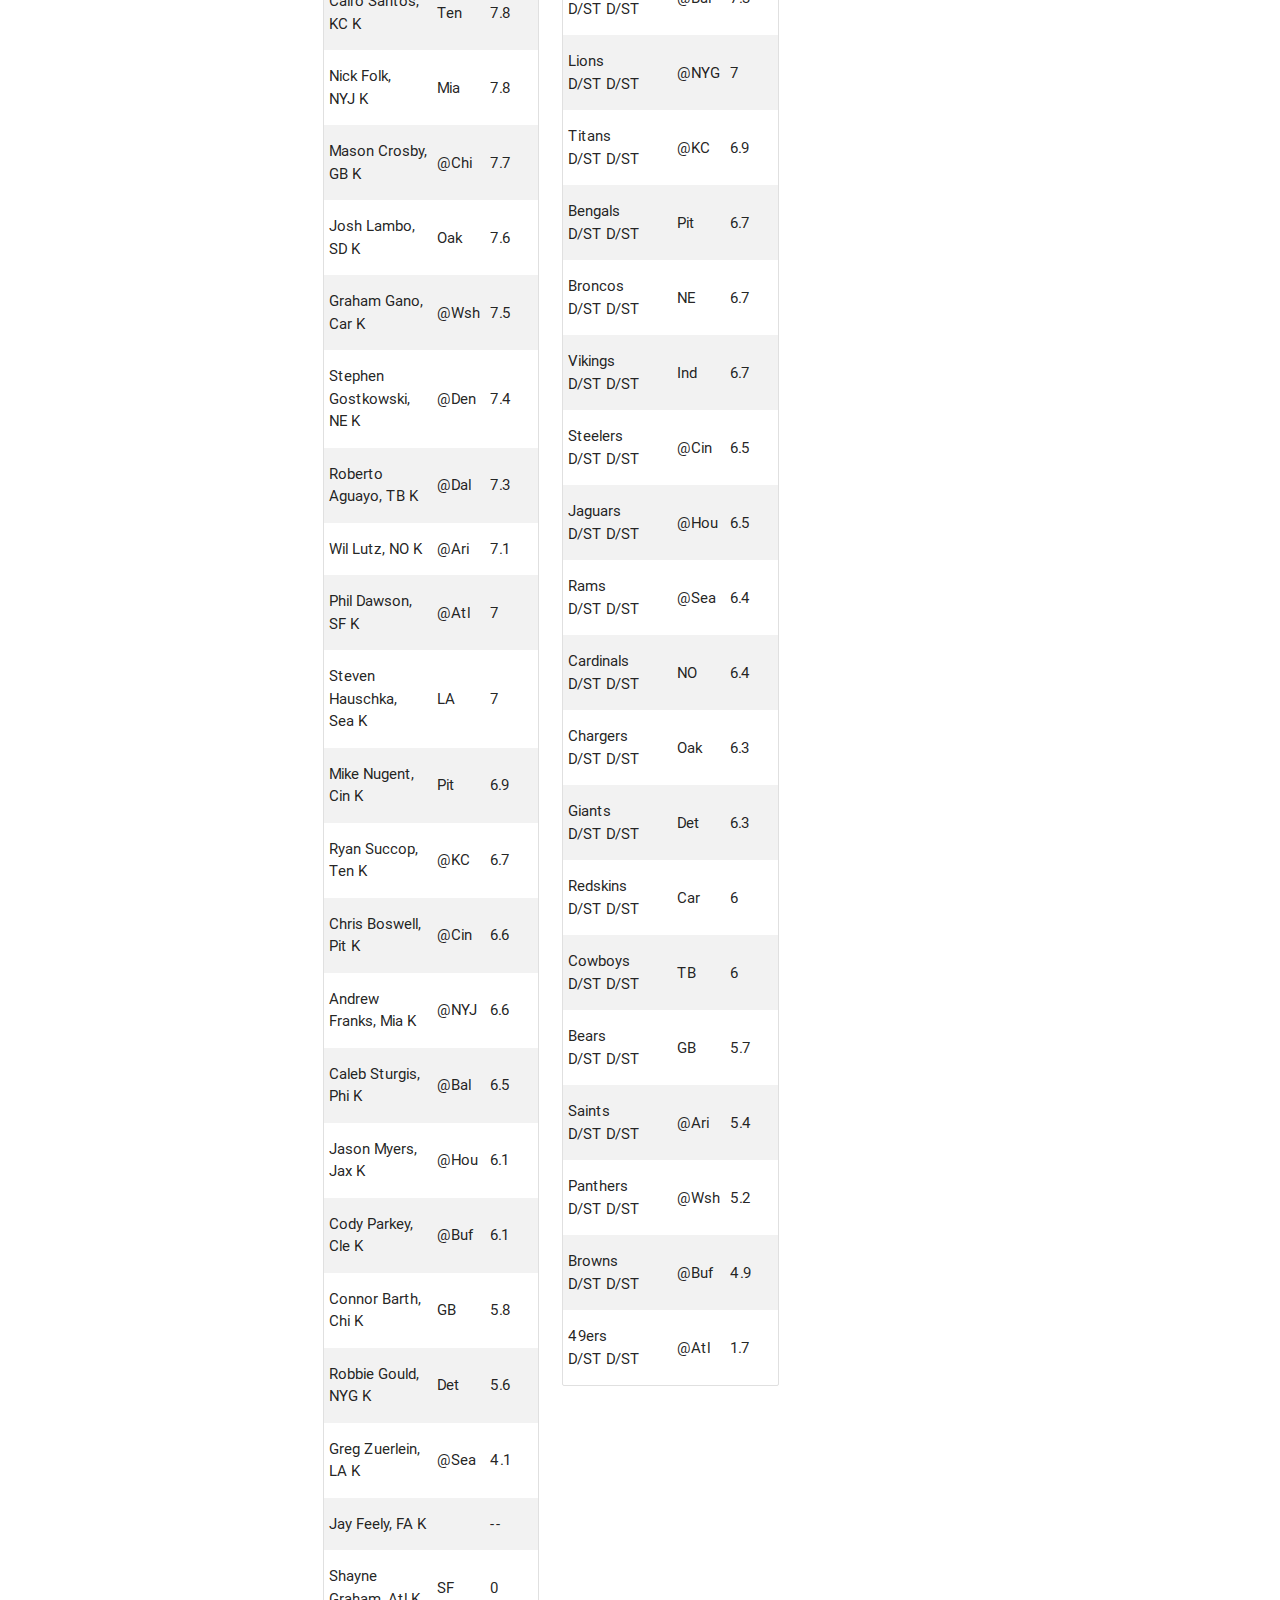
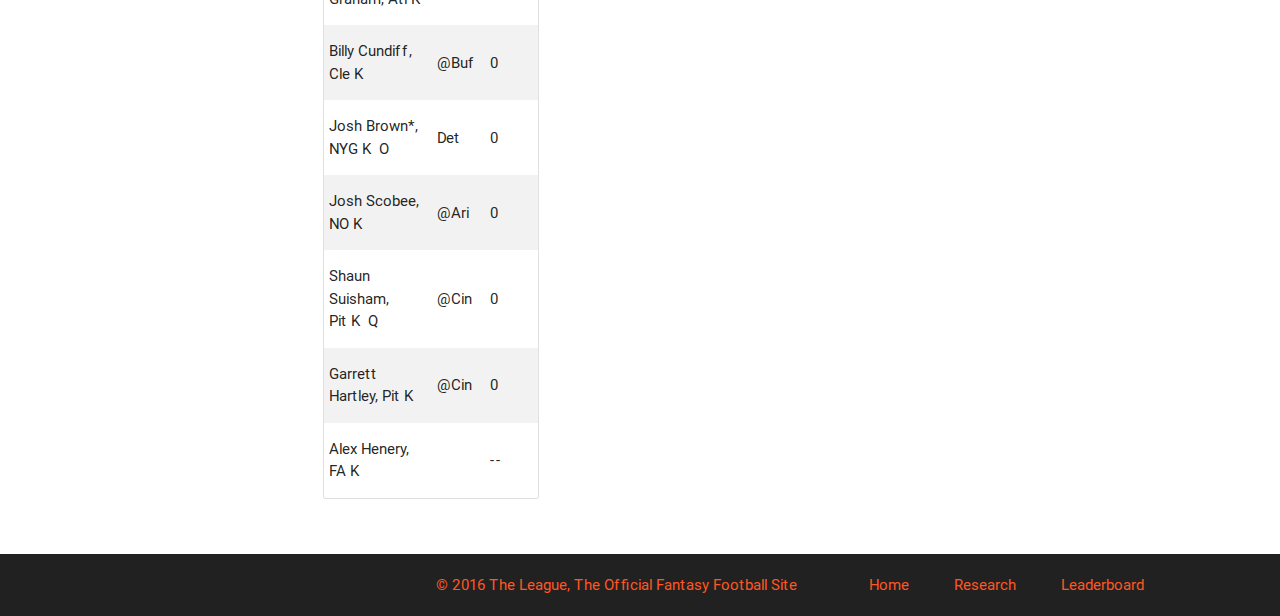
<file: research.html>
<!DOCTYPE html>
<html lang="en UTF-8">
<head>
<link type="text/css" rel="stylesheet" href="footer.css"/>
<link href="http://fonts.googleapis.com/icon?family=Material+Icons" rel="stylesheet">
<link type="text/css" rel="stylesheet" href="css/materialize.css"  media="screen,projection"/>
<meta name="viewport" content="width=device-width, initial-scale=1.0"/>
<style>
    /* label underline focus color */
    .input-field input[type=text]:focus {
        border-bottom: 1px solid #ff5722;
        box-shadow: 0 1px 0 0 #000;
    }
    header, main, footer {
        padding-left: 300px;
    }
</style>
</head>
<body>
<header>
    <nav>
        <div class="nav-wrapper grey darken-3">
            <ul class="right hide-on-med-and-down">
                <li><a href="research.html">Research</a></li>
                <li><a href="leaderboard.html">Leaderboard</a></li>
                <li><a id="signout" href="#">Signout</a></li>
            </ul>
        </div>
    </nav>

    <div class="loginDash">
        <ul id="slide-out" class="side-nav fixed grey darken-3">
            <li class="logo">
                <a href ="index.html"><img src="logos/SiteLogo-White+Orange.png" style= "width:250px;"></a>
            </li>
            <br />
            <br />
            <br />
            <br />
            <br />
            <!--Buttons-->
            <li class="center"><input type="button" class="waves-effect waves-light btn-large grey lighten-4 black-text" id="btnLogin" value="LOGIN" /> <input type="button" class="waves-effect waves-light btn-large deep-orange black-text" id="btnSignup" value="SIGN UP" /> </li>
            <li><div class="divider"></div></li>
            <br />
            <li class="center"><img src="icons/SocialMediaIcons.png"></li>
            <li><div class="divider"></div></li>
            <!--SocialMedia icons-->
            <div class="input-field">
                <div class="container">
                    <h3 id="lblLogin" class="white-text center">Signup</h3>
                    <li><input type="text" id="txtUsername" placeholder="Username"></li>
                    <br />
                    <li><input type="text" placeholder="Password"> </li>
                    <br />
                    <li><input type="text" id="txtEmail" placeholder="Email"> </li>
                    <br />
                    <li class="right"><input type="button" class="waves-effect waves-light btn-large deep-orange black-text" id="btnSubmit" value="Submit" /> </li>
                </div>
            </div>
        </ul>
    </div>


    <div class="userDash" style="visibility: hidden">
        <ul id="slide-out" class="side-nav fixed grey darken-3">
            <li class="logo">
                <a href ="index.html"><img src="logos/SiteLogo-White+Orange.png" style= "width:250px;"></a>
            </li>
            <br />
            <br />
            <br />
            <br />
            <br />
            <li><div class="divider"></div></li>
            <span class="right white-text">W-L-T</span>
            <a href="#!"><img class="circle" src="avatars/user1.jpg"></a>
            <div class="userView">
                <span class="white-text name">John Doe</span>
                <span class="white-text email">Team1</span>
            </div>
            <li><div class="divider"></div></li>
            <li><a href="editTeam.html"class="white-text"><i class="material-icons deep-orange-text">edit</i>Edit Team</a></li>
            <li><div class="divider"></div></li>
            <li><a href="trophies.html"class="white-text"><i class="material-icons deep-orange-text">grade</i>Trophies</a></li>
            <li><div class="divider"></div></li>
            <li>
                <div class="input-field">
                    <a> <i id="btnInvite" class="material-icons prefix deep-orange-text">mail</i>
                        <input type="text" id="txtInvite" class="white-text" placeholder="   Invite"></a>
                </div>
            </li>
            <li><div class="divider"></div></li>

            <!--Matchups--> <div id="matchups">
            <li><a class="subheader white-text">Matchups</a></li>
            <li><a href="matchups.html"><i class="material-icons deep-orange-text right">delete</i>User2</a></li>
            <li><a href="matchups.html"><i class="material-icons deep-orange-text right">delete</i>User3</a></li>
            <li><a href="matchups.html"><i class="material-icons deep-orange-text right">delete</i>User4</a></li>
            <li><a href="matchups.html"><i class="material-icons deep-orange-text right">delete</i>User5</a></li>
            <li><a href="matchups.html"><i class="material-icons deep-orange-text right">delete</i>User6</a></li>
            <li><a href="matchups.html"><i class="material-icons deep-orange-text right">delete</i>User7</a></li>
        </div>
        </ul>
    </div>
</header>
<script src="https://ajax.googleapis.com/ajax/libs/jquery/3.1.0/jquery.min.js"></script>
<script async src="//platform.twitter.com/widgets.js" charset="utf-8"></script>
<script type="text/javascript" src="https://code.jquery.com/jquery-2.1.1.min.js"></script>
<script type="text/javascript" src="js/materialize.min.js"></script>
<script type="text/javascript" src="index.js"></script>
<script type="text/javascript" src="research.js"></script>
<script type="text/javascript" src="jquery-3.1.1.js"></script>
<!-- Navigation Bar -->
<!-- Main Content Placeholder for Sticky Footer -->
<main>

    <div class = "row">
        <div class = "col s12">
                <div class="col l3">
                    <ul class="collection with-header">
                        <li class="collection-header deep-orange"><h4>QBs</h4></li>
                        <table class = "striped">
                            <thead>
                            <tr class="grey darken-3 white-text">
                                <td>Player</td>
                                <td>Opp</td>
                                <td>Points</td>
                            </tr>
                            </thead>
                            <tbody id="qb">

                            </tbody>
                        </table>

                    </ul>
                </div>
                <div class="col l3">
                    <ul class="collection with-header">
                        <li class="collection-header deep-orange"><h4>RBs</h4></li>
                        <table class = "striped">
                            <thead>
                            <tr class="grey darken-3 white-text">
                                <td>Player</td>
                                <td>Opp</td>
                                <td>Points</td>
                            </tr>
                            </thead>
                            <tbody id="rb">

                            </tbody>
                        </table>

                    </ul>
                </div>
                <div class="col l3">
                    <ul class="collection with-header">
                        <li class="collection-header deep-orange"><h4>WRs</h4></li>
                        <table class = "striped">
                            <thead>
                            <tr class="grey darken-3 white-text">
                                <td>Player</td>
                                <td>Opp</td>
                                <td>Points</td>
                            </tr>
                            </thead>
                            <tbody id="wr">

                            </tbody>
                        </table>

                    </ul>
                </div>
            <div class="col l3">
                <ul class="collection with-header">
                    <li class="collection-header deep-orange"><h4>TEs</h4></li>
                    <table class = "striped">
                        <thead>
                        <tr  class="grey darken-3 white-text">
                            <td>Player</td>
                            <td>Opp</td>
                            <td>Points</td>
                        </tr>
                        </thead>
                        <tbody id="te">

                        </tbody>
                    </table>

                </ul>
            </div>
            </div>
        </div>
        <div class = "row">
                <div class = "col s12">
                    <div class="col l3">
                        <ul class="collection with-header">
                            <li class="collection-header deep-orange"><h4>Ks</h4></li>
                            <table class = "striped">
                                <thead>
                                <tr class="grey darken-3 white-text">
                                    <td>Player</td>
                                    <td>Opp</td>
                                    <td>Points</td>
                                </tr>
                                </thead>
                                <tbody id="ks">

                                </tbody>
                            </table>

                        </ul>
                    </div>
                    <div class="col l3">
                        <ul class="collection with-header">
                            <li class="collection-header deep-orange"><h4>D/STs</h4></li>
                            <table class = "striped">
                                <thead>
                                <tr class="grey darken-3 white-text">
                                    <td>Player</td>
                                    <td>Opp</td>
                                    <td>Points</td>
                                </tr>
                                </thead>
                                <tbody id="dst">

                                </tbody>
                            </table>

                        </ul>
                    </div>
                </div>
            </div>
</main>

<!-- Sticky Footer -->
    <footer class="page-footer footer-copyright grey darken-4 responsive">
        <div class="container deep-orange-text">
            <div class="row">
                <div class="co 10">
                    © 2016 The League, The Official Fantasy Football Site
                    <a class="deep-orange-text right" href="leaderboard.html">Leaderboard</a>
                    <a class="deep-orange-text right" href="research.html">Research&emsp;&emsp;&emsp;</a>
                    <a class="deep-orange-text right" href="index.html">Home&emsp;&emsp;&emsp;</a>
                </div>
            </div>
        </div>
    </footer>
</body>
</html>
</file>
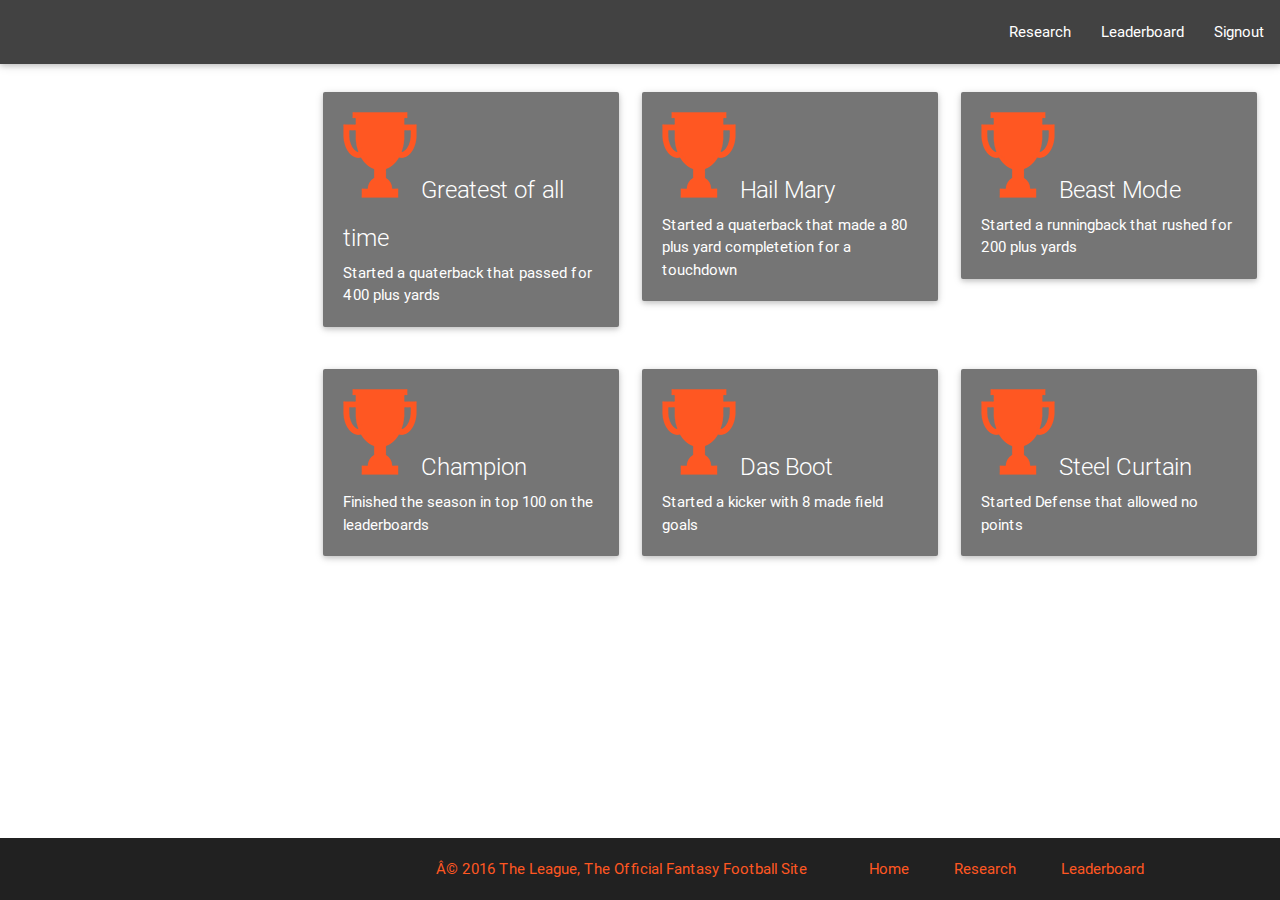
<file: trophies.html>
<!DOCTYPE html>
<html lang="en UTF-8">
<head>
    <link type="text/css" rel="stylesheet" href="footer.css"/>
    <link href="http://fonts.googleapis.com/icon?family=Material+Icons" rel="stylesheet">
    <link type="text/css" rel="stylesheet" href="css/materialize.css"  media="screen,projection"/>
    <meta name="viewport" content="width=device-width, initial-scale=1.0"/>
    <style>
        /* label underline focus color */
        .input-field input[type=text]:focus {
            border-bottom: 1px solid #ff5722;
            box-shadow: 0 1px 0 0 #000;
        }
        header, main, footer {
            padding-left: 300px;
        }
    </style>
</head>

<body>
<script src="https://ajax.googleapis.com/ajax/libs/jquery/3.1.0/jquery.min.js"></script>
<script async src="//platform.twitter.com/widgets.js" charset="utf-8"></script>
<script type="text/javascript" src="https://code.jquery.com/jquery-2.1.1.min.js"></script>
<script type="text/javascript" src="js/materialize.min.js"></script>
<script type="text/javascript" src="index.js"></script>
<script type="text/javascript" src="jquery-3.1.1.js"></script>
<!-- Navigation Bar -->
<nav>
    <div class="nav-wrapper grey darken-3">
        <ul class="right hide-on-med-and-down">
            <li><a href="research.html">Research</a></li>
            <li><a href="leaderboard.html">Leaderboard</a></li>
            <li><a id="signout" href="#">Signout</a></li>
        </ul>
    </div>
</nav>
<div class="row">
    <div class="s3 m3 l3">
        <div class="userDash">
            <ul id="slide-out" class="side-nav fixed grey darken-3">
                <div class="background">
                    <img src="logos/SiteLogo-White+Orange.png" style= "width:250px;">
                </div>

                <li><div class="divider"></div></li>
                <span class="right white-text">W-L-T</span>
                <a href="#!"><img class="circle" src="avatars/user1.jpg"></a>
                <div class="userView">
                    <span class="white-text name">John Doe</span>
                    <span class="white-text email">Team1</span>
                </div>
                <li><div class="divider"></div></li>
                <li><a href="editTeam.html"class="white-text"><i class="material-icons deep-orange-text">edit</i>Edit Team</a></li>
                <li><div class="divider"></div></li>
                <li><a href="trophies.html"class="white-text"><i class="material-icons deep-orange-text">grade</i>Trophies</a></li>
                <li><div class="divider"></div></li>
                <li>
                    <div class="input-field">
                        <a> <i id="btnInvite" class="material-icons prefix deep-orange-text">mail</i>
                            <input type="text" id="txtInvite" class="white-text" placeholder="   Invite"></a>
                    </div>
                </li>
                <li><div class="divider"></div></li>

                <!--Matchups--> <div id="matchups">
                <li><a class="subheader white-text">Matchups</a></li>
                <li><a href="matchups.html"><i class="material-icons deep-orange-text right">delete</i>User2</a></li>
                <li><a href="matchups.html"><i class="material-icons deep-orange-text right">delete</i>User3</a></li>
                <li><a href="matchups.html"><i class="material-icons deep-orange-text right">delete</i>User4</a></li>
                <li><a href="matchups.html"><i class="material-icons deep-orange-text right">delete</i>User5</a></li>
                <li><a href="matchups.html"><i class="material-icons deep-orange-text right">delete</i>User6</a></li>
                <li><a href="matchups.html"><i class="material-icons deep-orange-text right">delete</i>User7</a></li>
            </div>
            </ul>
        </div>
    </div>
</div>
<!-- Main Content Placeholder for Sticky Footer -->
<main>

      <div class = "row">
          <div class = "col l12">
              <div class = "col l4">
                  <div class="card grey darken-1">
                      <div class="card-content white-text">
                         <img src="avatars/trophy.png">
                         <span class="card-title">Greatest of all time</span>
                         <p>Started a quaterback that passed for 400 plus yards</p>
                      </div>
                  </div>
              </div>
              <div class = "col l4">
                  <div class="card grey darken-1">
                      <div class="card-content white-text">
                          <img src="avatars/trophy.png">
                          <span class="card-title">Hail Mary</span>
                          <p>Started a quaterback that made a 80 plus yard completetion for a touchdown</p>
                      </div>
                  </div>
              </div>
              <div class = "col l4">
                  <div class="card grey darken-1">
                      <div class="card-content white-text">
                          <img src="avatars/trophy.png">
                          <span class="card-title">Beast Mode</span>
                          <p>Started a runningback that rushed for 200 plus yards</p>
                      </div>
                  </div>
              </div>
          </div>
      </div>
      <div class = "row">
          <div class = "col l12">
              <div class = "col l4">
                  <div class="card grey darken-1">
                      <div class="card-content white-text">
                          <img src="avatars/trophy.png">
                          <span class="card-title">Champion</span>
                          <p>Finished the season in top 100 on the leaderboards</p>
                      </div>
                  </div>
              </div>
              <div class = "col l4">
                  <div class="card grey darken-1">
                      <div class="card-content white-text">
                          <img src="avatars/trophy.png">
                          <span class="card-title">Das Boot</span>
                          <p>Started a kicker with 8 made field goals</p>
                      </div>
                  </div>
              </div>
              <div class = "col l4">
                  <div class="card grey darken-1">
                      <div class="card-content white-text">
                          <img src="avatars/trophy.png">
                          <span class="card-title">Steel Curtain</span>
                          <p>Started Defense that allowed no points</p>
                      </div>
                  </div>
              </div>
          </div>
      </div>
      <div class = "row">
          <div class = "col l12">

          </div>
      </div>

</main>

<!-- Sticky Footer -->
    <footer class="page-footer footer-copyright grey darken-4 responsive">
        <div class="container deep-orange-text">
            <div class="row">
                <div class="co 10">
                    © 2016 The League, The Official Fantasy Football Site
                    <a class="deep-orange-text right" href="leaderboard.html">Leaderboard</a>
                    <a class="deep-orange-text right" href="research.html">Research&emsp;&emsp;&emsp;</a>
                    <a class="deep-orange-text right" href="index.html">Home&emsp;&emsp;&emsp;</a>
                </div>
            </div>
        </div>
    </footer>
</body>
</html>
</file>
<file: footer.css>
/* Sticky Footer */
body {
  display: flex;
  min-height: 100vh;
  flex-direction: column;
}

main {
  flex: 1 0 auto;
}
</file>
